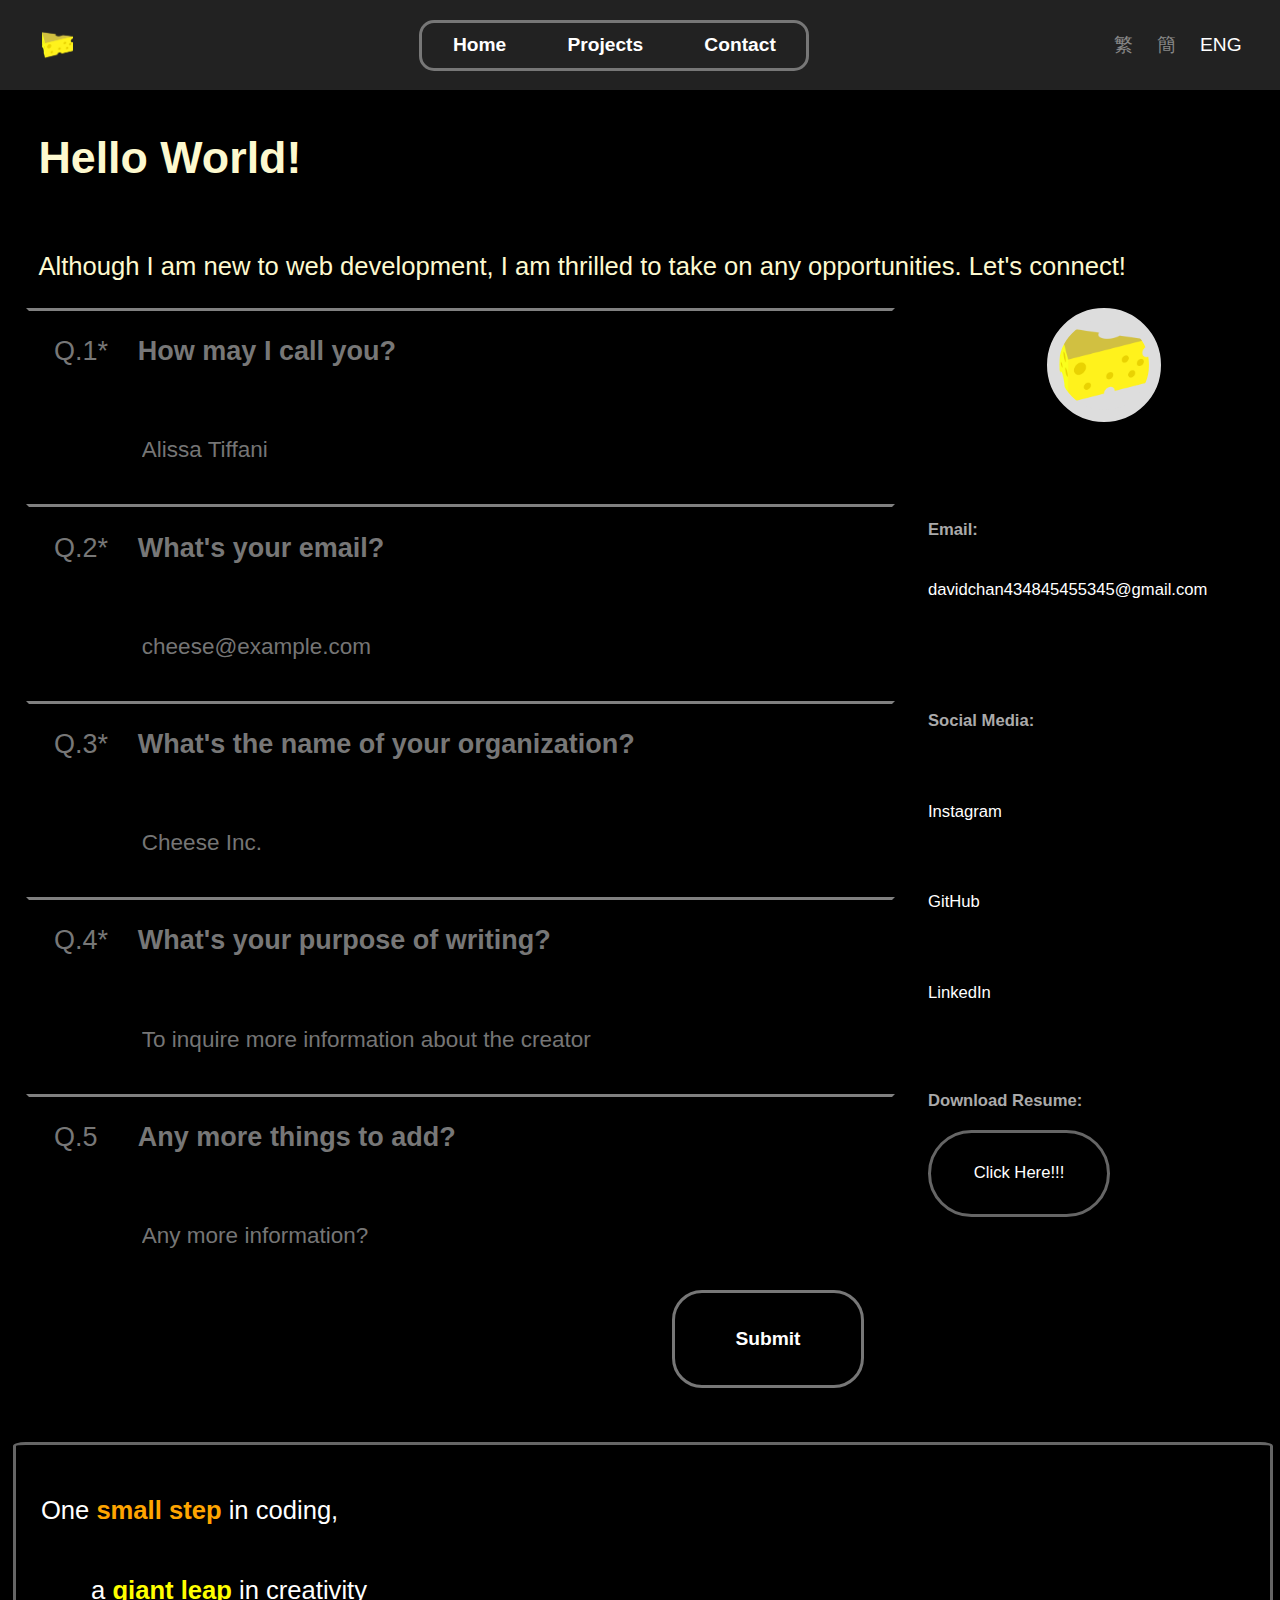
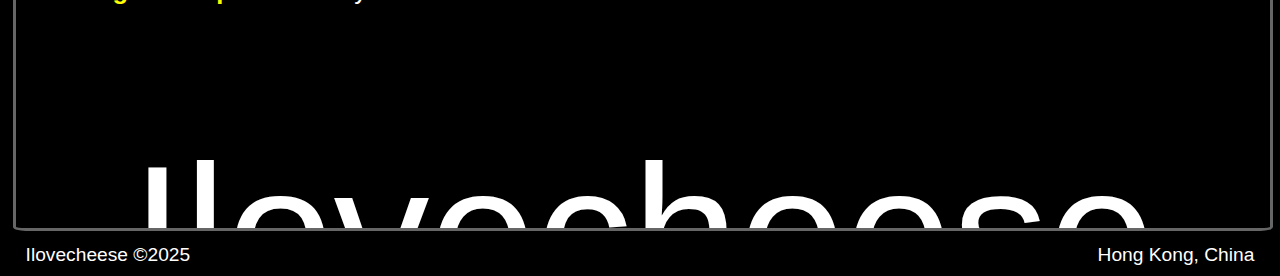
<file: contactEng.html>
<!DOCTYPE html>
<html lang="en">
<head>
    <meta charset="UTF-8">
    <meta name="viewport" content="width=device-width, initial-scale=1.0">
    <title>Document</title>
    <link rel="stylesheet" href="contactEng.css">
</head>
<body>
    <img src="image/cheese.png" id="cheeseCursor">    </div>
    <div id="detectArea"></div>

    <div id="topBar">
        <div id="icon">
            <img src="image/cheese.png" id="iconImg" onclick="showCursor()">
             <div id="text">Click for Cheese cursor</div>
        </div>
       
        <div id="title">
           <div id="pageSelectorContainer">
                <div id="Home" class="button"> <a href="index.html"> Home</a></div>
                <div id="Projects" class="button"> <a href="projectsEng.html"> Projects</a></div>
                <div id="contact" class="button"> <a href="contactEng.html"> Contact</a> </div>
           </div>
        </div>

        <div id="languageSelector">
                <div id="tradChin" class="lang" ><a style="color:#888888;text-decoration: none;">繁</a></div>
                <div id="simpChin" class="lang"><a style="color:#888888;text-decoration: none;">簡</a></div>
                <div id="eng" class="lang"><a href="index.html" style="color:white;text-decoration: none;">ENG</a></div>
        </div>
    </div>

    <div id="main" > 
        <div id="mainTitle">Hello World!</div>
        <div id="mainSubtitle">Although I am new to web development, I am thrilled to take on any opportunities. Let's connect!</div>
        <form id="form" action="https://api.web3forms.com/submit" method="POST">
            <input type="hidden" name="access_key" value="ee89de93-ed03-40f6-8118-cd33395cd8b8">
            <div id="q1Container" class="quesContainer">
                <div id="q1Text" class="qText">Q.1*</div>
                <div id="q1" class="question">How may I call you?</div>
                <input type="text" id="input1" class="input" placeholder="Alissa Tiffani" style="color:#888888" name="name" required>
            </div>
            <div id="q2Container" class="quesContainer">
                <div id="q2Text" class="qText">Q.2*</div>
                <div id="q2" class="question">What's your email?</div>
                <input type="email" id="input2" class="input" style="color:#888888" placeholder="cheese@example.com" name="email" required>
            </div>
            <div id="q3Container" class="quesContainer">
                <div id="q3Text" class="qText">Q.3*</div>
                <div id="q3" class="question">What's the name of your organization?</div>
                <input type="text" id="input3" class="input" style="color:#888888" placeholder="Cheese Inc." name="organization name" required>
            </div>
            <div id="q4Container" class="quesContainer">
                <div id="q4Text" class="qText">Q.4*</div>
                <div id="q4" class="question">What's your purpose of writing?</div>
                <input type="text" id="input4" class="input" style="color:#888888" placeholder="To inquire more information about the creator" name="information" required>
            </div>
            <div id="q5Container" class="quesContainer">
                <div id="q5Text" class="qText">Q.5</div>
                <div id="q5" class="question">Any more things to add?</div>
                <input type="text" id="input5" class="input" style="color:#888888" placeholder="Any more information?" name="addition information">
            </div>
            <div id="submitContainer">
                 <button id="submit"  type="submit"> 
                Submit
            </button>
            <div id="warning">
                Please answer Q1 to Q4
            </div>
            </div>
           
        </form>
        <div id="contactDetail">
            <div id="pic"></div>
            <div id="emailContainer">
                <div id="title">
                    Email:
                </div>
                <div id="emailContent">
                    davidchan434845455345@gmail.com
                </div>
            </div>
            <div id="socialContainer">
                <div id="socialTitle">Social Media:</div>
                <div id="socialItem2" class="socialItems" onclick="openApp(1)">Instagram</div>
                <div id="socialItem3" class="socialItems" onclick="openApp(2)">GitHub</div>
                <div id="socialItem4" class="socialItems" onclick="openApp(3)">LinkedIn</div>
            </div>
            <div id="resumeContainer">
                <div id="resumeTitle">Download Resume:</div>
                <div id="resumeButton">
                    <a href="Resume.pdf" download style="color:white; text-decoration: none;">Click Here!!!</a>
                </div>
            </div>
        </div>


  

        <div id="footer">
        <div id="info">
            <div id="hello"><p>One <label style="color:orange; font-weight: bold;">small step</label>  in coding,</p> <p style="position:relative; left:10%;"> a <label style="color:yellow; font-weight:bold;">giant leap</label> in creativity</p></div>
            <div id="exploreContainer" class="buttonFooter" >
                <div id="exploreTitle" style="color:lightgreen; font-weight: bold; font-size: 3vw;">Explore</div>
                    <div id="explore1" class="exploreButton" onclick="redirect(0,2)">Home</div>
                    <div id="explore2" class="exploreButton" onclick="redirect(1,2)">Projects</div>
                    <div id="explore3" class="exploreButton" onclick="redirect(2,2)">Contact</div>
            </div>
            <div id="socialContainer" class="buttonFooter">
                <div id="socialTitle"  style="color:lightblue; font-weight: bold; font-size: 3vw;">Follow me</div>
                    <div id="social2" class="socialButton" onclick="openApp(1)">Instagram</div>
                    <div id="social3" class="socialButton" onclick="openApp(2)">GitHub</div>
                    <div id="social4" class="socialButton" onclick="openApp(3)">LinkedIn</div>
                    
                
            </div>
            <div id="otherPagesContainer" class="buttonFooter">
                    <div id="projectContainer" class="container" onclick="redirect(0,2)">
                        <div id="projectTitle" class="title" >Home</div>
                        <div id="projectSubTitle" class="subtitle">Return to home page</div>
                         <div id="arrowImgContainer">
                            <div id="arrowImg" class="arrow"></div>
                         </div>
                    </div>
                    <div id="contactContainer" class="container" onclick="redirect(2,2)">
                         <div id="contactTitle" class="title">Projects</div>
                        <div id="contactSubTitle" class="subtitle">Explore projects</div>
                        <div id="arrowImgContainer">
                            <div id="arrowImg" class="arrow"></div>
                        </div>
                        
                    </div>
            </div>
            <div id="name">
                Ilovecheese
            </div>
        </div>
        <div id="copyrightContainer">
            <div id="copyright">Ilovecheese ©2025</div>
            <div id="base">Hong Kong, China</div>
        </div>
    </div>
    </div>

    

    <script src="contactEng.js"></script>
</body>
</html>
</file>
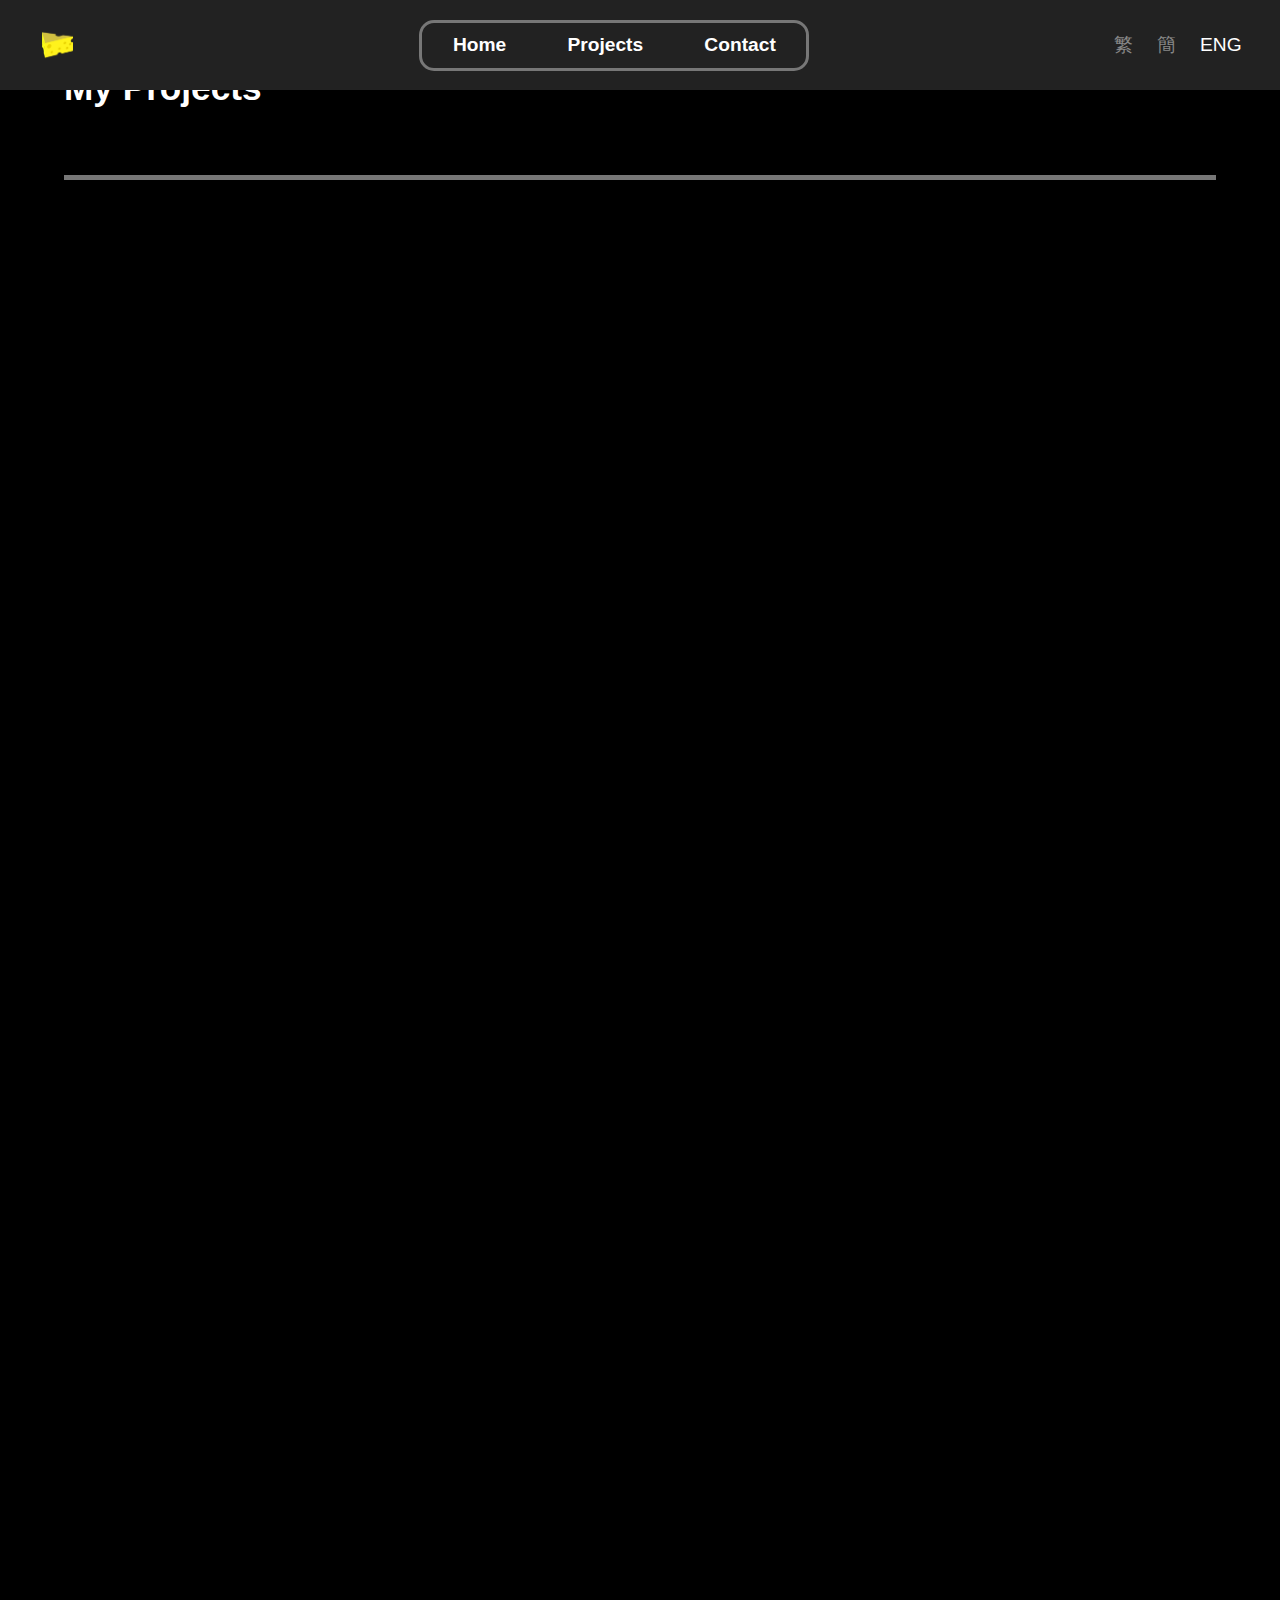
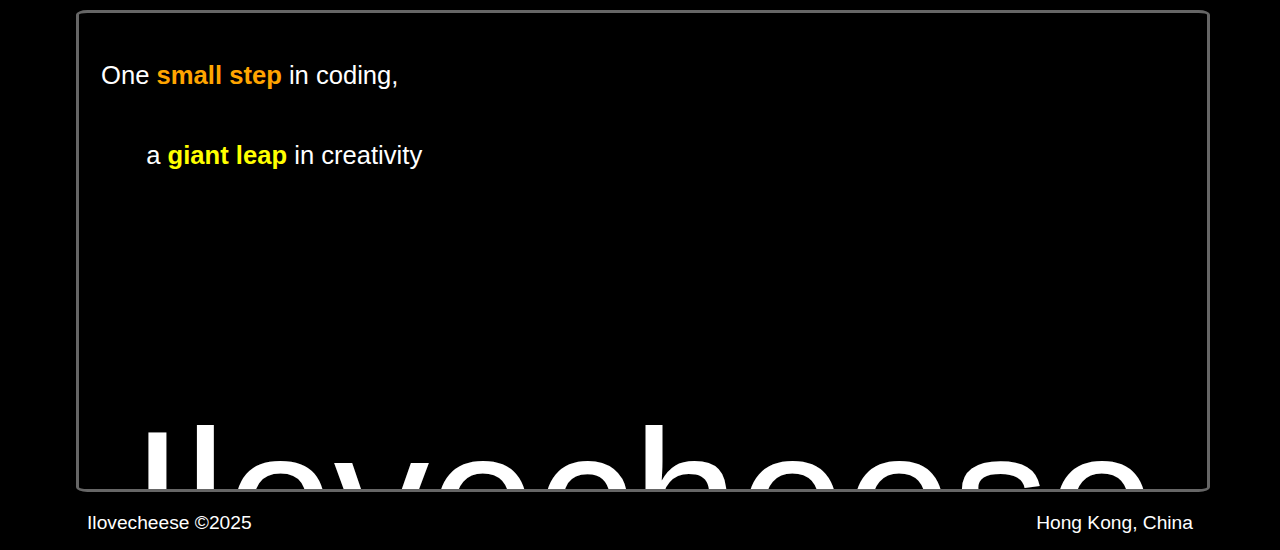
<file: projectsEng.html>
<!DOCTYPE html>
<html lang="en">
<head>
    <meta charset="UTF-8">
    <meta name="viewport" content="width=device-width, initial-scale=1.0">
    <title>Document</title>
    <link rel="stylesheet" href="projectsEng.css">
</head>
<body id="body">
    <img src="image/cheese.png" id="cheeseCursor">
    <div id="detectArea"></div>


    <div id="cursorDesc">You'll be directed to my Github page</div>
    <div id="topBar">
        <div id="icon">
            <img src="image/cheese.png" id="iconImg" onclick="showCursor()">
             <div id="text">Click for Cheese cursor</div>
        </div>
       
        <div id="title">
           <div id="pageSelectorContainer">
                <div id="Home" class="button"> <a href="index.html"> Home</a></div>
                <div id="Projects" class="button"> <a href="projectsEng.html"> Projects</a></div>
                <div id="contact" class="button"> <a href="contactEng.html"> Contact</a> </div>
           </div>
        </div>

        <div id="languageSelector">
                <div id="tradChin" class="lang" ><a style="color:#888888;text-decoration: none;">繁</a></div>
                <div id="simpChin" class="lang"><a style="color:#888888;text-decoration: none;">簡</a></div>
                <div id="eng" class="lang"><a href="index.html" style="color:white;text-decoration: none;">ENG</a></div>
        </div>
    </div>


    <div id="mainContainer">
        <div id="title" color="white"> My Projects </div>
        <div id="project1Container" class="projects">
            <div id="image1Container" class="imageContainer">
                <div id="image1" class="image"></div>
            </div>
            <div id="projectTitle1" class="projectTitle">Simple Candy Crush</div>
            <div id="projectDesc1" class="projectDesc">Despite the game being simple, it still contains <label class="highlight">similar elements</label>  as the real game. For instance 
                <ul>
                    <li>Finding and removing matches</li>
                    <li><label class="highlight">Gravity</label> application</li>
                    <li><label class="highlight">Cascade</label> Matching</li>
                </ul>  
                Also, users could also <label class="highlight">choose how the board</label> is set up.
            </div>
            <div id="direct1" class="direct" >Visit</div>
        </div>
        <div id="project2Container" class="projects">
            <div id="image2Container" class="imageContainer">
                <div id="image2" class="image"></div>
            </div>
            <div id="projectTitle2" class="projectTitle">Cheese Portfolio</div>
             <div id="projectDesc2" class="projectDesc">A simple projects built by <label class="highlight">vanilla javascript, css and html</label>. Frameworks and libraries will be implemented in the future (or other projects if I have the effort). <br> <br>Anyway, there are some <label class="highlight">Easter Eggs</label> hidden in my portfolio. Can you find any? :) <br><br> Credit: UI design inspired by <label class="highlight">thegr8binil</label></div>
            <div id="direct2" class="direct">Visit</div>
        </div>
        <div id="project3Container" class="projects">
            <div id="image3Container" class="imageContainer">
                <div id="image3" class="image"></div>
            </div>
            <div id="projectTitle3" class="projectTitle">Inverse Matrix Asymmetric Encryption</div>
             <div id="projectDesc3" class="projectDesc">A modified version of the <label class="highlight">Hill cipher</label>. Using padding and inverse matrices, this program enables user to <label class="highlight">encrypt</label> a line of english sentence into Chinese-like characters, vice versa.</div>
            <div id="direct3" class="direct">Visit</div>
        </div>

    <div id="footer">
        <div id="info">
            <div id="hello"><p>One <label style="color:orange; font-weight: bold;">small step</label>  in coding,</p> <p style="position:relative; left:10%;"> a <label style="color:yellow; font-weight:bold;">giant leap</label> in creativity</p></div>
            <div id="exploreContainer" class="buttonFooter" >
                <div id="exploreTitle" style="color:lightgreen; font-weight: bold; grid-area:1 / 1 / span 1 / span 1">Explore</div>
                    <div id="explore1" class="exploreButton" onclick="redirect(0,2)">Home</div>
                    <div id="explore2" class="exploreButton" onclick="redirect(1,2)">Projects</div>
                    <div id="explore3" class="exploreButton" onclick="redirect(2,2)">Contact</div>
            </div>
            <div id="socialContainer" class="buttonFooter">
                    <div id="socialTitle"  style="color:lightblue; font-weight: bold;">Follow me</div>
                    <div id="social2" class="socialButton" onclick="openApp(1)">Instagram</div>
                    <div id="social3" class="socialButton" onclick="openApp(2)">GitHub</div>
                    <div id="social4" class="socialButton" onclick="openApp(3)">LinkedIn</div>
                    
                
            </div>
            <div id="otherPagesContainer" class="buttonFooter">
                    <div id="projectContainer" class="container" onclick="redirect(1,2)">
                        <div id="projectTitle" class="title" >Projects</div>
                        <div id="projectSubTitle" class="subtitle">Explore projects</div>
                         <div id="arrowImgContainer">
                            <div id="arrowImg" class="arrow"></div>
                         </div>
                    </div>
                    <div id="contactContainer" class="container" onclick="redirect(2,2)">
                         <div id="contactTitle" class="title">Contact</div>
                        <div id="contactSubTitle" class="subtitle">Any jobs?</div>
                        <div id="arrowImgContainer">
                            <div id="arrowImg" class="arrow"></div>
                        </div>
                        
                    </div>
            </div>
            <div id="name">
                Ilovecheese
            </div>
        </div>
        <div id="copyrightContainer">
            <div id="copyright">Ilovecheese ©2025</div>
            <div id="base">Hong Kong, China</div>
        </div>
    </div>
    </div>

    

    <script src="projectsEng.js"></script>
</body>
</html>
</file>
<file: contactEng.css>
body{
    background-color: black;
    font-family: 'Segoe UI', Tahoma, Geneva, Verdana, sans-serif;
    color:white;
    display: flex;
    align-items: center;
    justify-content: center;
        overflow-x:hidden;
}
body>#cursorDesc{
    position:absolute;
    width:20%;
    height:5%;
    background-color: purple;
    border-radius: 20px;
    display: inline-flex;
    align-items: center;
    justify-content: center;
    font-family: 'Segoe UI', Tahoma, Geneva, Verdana, sans-serif;
    font-size: small;
    z-index:10;
    transition: 0.2s linear;
    opacity: 0;

}

body>#detectArea{
    position:fixed;
    width:100%;
    height:10%;
    z-index:10;
}

#cheeseCursor{
    position:absolute;
    z-index: 10;
    height:3vw;
    width:3vw;
    animation: moveCursor 10s forwards infinite linear;
    opacity:0;
    z-index:-10;
    transition: 0.5s linear;
}

@keyframes moveCursor{
    to{
        transform: rotate(360deg);
    }
}
body>#topBar{
    position:fixed;
    display: flex;
    width:100%;
    left:0;
    justify-content: space-between;
    height:10%;
    background-color: #222222;
    z-index:0;
    align-items: center;
    top:-20%;
    z-index:11;
        font-size: 1.5vw;
    transition: linear 0.3s;
}

body>#topBar>#icon{
    display: flex;
    justify-content: center;
    align-items: center;
    position:relative;
    height:3vw;
    width:3vw;
    margin-left: 3%;
    cursor:pointer;
    border-radius: 5px;

}
body>#topBar>#title{
    color:white;
   font-size:1.5vw;
    font-weight: bold;
    border: 3px #777777 solid;
    border-radius: 15px;
    position:relative;
    width:30%;
    height:50%;
}
body>#topBar>#title>#pageSelectorContainer{
    position:relative;
    width:100%;
    height:100%;
     display: flex;
    flex-direction: row;
    align-items: center;

    justify-content: space-around;
}
body>#topBar>#title>#pageSelectorContainer>.button>a{
        cursor: pointer;
        transition:linear 0.2s;
        color:white; 
        text-decoration: none;
}
body>#topBar>#title>#pageSelectorContainer>.button>a:hover{
    color:cyan;
}
body>#topBar>#languageSelector{
    position:relative;
    width:10%;
    height:80%;
    display: flex;
    right:3%;
    align-items: center;
    justify-content: space-between;
    color:white;
    font-size:1.5vw;
}
body>#topBar>#languageSelector>.lang{
    cursor: pointer;
}
body>#topBar:has(#icon:hover) > #icon>#text{
    animation: showText 0.3s forwards;
}
@keyframes showText{
    to{
        opacity: 1;
    }
}
body>#topBar>#icon>#text{
    color:white;
    position:absolute;
    width:400%;
    height:50%;
    display: flex;
    align-items: center;
    text-align: center;
    justify-content: center;
    left:100%;
    background-color: #222222;
    border-radius:10px;
    font-family: 'Segoe UI', Tahoma, Geneva, Verdana, sans-serif;
    opacity: 0;
    font-size: small;
}
body>#topBar>#icon>#iconImg{
    position:relative;
    height:80%;
    width:80%;

}


body>#topBar>#topBarTitle{
    position:relative;
    font-size: large;
    z-index: 100;
    color:white;
    font-family: 'Segoe UI', Tahoma, Geneva, Verdana, sans-serif;
    padding:2%;
}

body>#topBar>#closeApp{
    position:relative;
    font-size: large;
    z-index: 100;
    color:white;
    font-family: 'Segoe UI', Tahoma, Geneva, Verdana, sans-serif;
    padding:2%;
    cursor: pointer;
}

@keyframes scrollDown{
    to{
        top:0;
    }
}
@keyframes scrollUp{
    to{
        top:-20%;
    }
}

#main{
    position:absolute;
    left:0;
    top:0;
    width:100%;
    top:10%;
    height:100%;
    display:inline-grid;
    row-gap: 3%;
    grid: 15% auto 120% / 67.5% 27.5%;
    column-gap: 5%;
}

#main #mainTitle{
    grid-area: 1 / 1 / span 1 / span 2;
    position:relative;
    font-size:3.5vw;
    font-weight: bolder;
    padding-left:3%;
    display:inline-flex;
    align-items: center;
    color:rgb(253, 249, 207);
    left:-10%;
    opacity: 0;
    transition: 0.5s ease-in-out;

}

#main #mainSubtitle{
    grid-area: 2 / 1 / span 1 / span 2;
    padding-left: 3%;
    font-size:2vw;
    color:rgb(253, 249, 207);
    position:relative;
      left:-10%;
    opacity: 0;
    transition: 0.5s 0.2s ease-in-out;
}

#main #form{
    grid-area: 3 / 1 / span 1 / span 1;
    padding-left: 3%;
    display: inline-flex;
    flex-direction: column;
    justify-content: space-evenly;
    align-items: baseline;
    color:#777777;
   
}

#main #form .quesContainer{
    position:relative;
    width:100%;
    height:20%;
    display: inline-grid ;
    padding-left: 3%;
    grid:auto auto / 10% auto;
    border:3px solid;
    border-top-color: grey;
    border-bottom-color: black;
    border-left-color: black;
    border-right-color: black;
    padding-top: 3%;
    top:-10%;
    opacity: 0;
        transition:0.2s ease-in-out;
}

#main #form .quesContainer .qText{
    grid-area: 1 / 1 / span 1 / span 1;
    font-size:3vh;

}

#main #form .quesContainer .qText{
    grid-area: 1 / 1 / span 1 / span 1;
    font-size:3vh;
}

#main #form .quesContainer .question{
    grid-area: 1 / 2 / span 1 / span 1;
    font-weight: bolder;
    font-size:3vh;
}

#main #form .quesContainer .input{
    grid-area: 2 / 2 / span 1 / span 2;
    height:70%;
    background-color: black;
    border-color: transparent;
    color:white;
    outline:transparent;
    font-size:2.5vh;
}

#main>#form>.quesContainer:has(.input:focus){
    color:white

}
#main form #submitContainer{
    position:relative;
    display: inline-flex;
    align-self: last baseline;
    width:15vw;
    height:10vw;
    align-items: center;
    justify-self: center;
}
#main form #submitContainer #submit{
    position: absolute;
    overflow: hidden;
    height:100%;
    color:white;
    width:100%;
    display: inline-flex;
    align-self: last baseline;
    justify-self: right;
    border-radius: 30px;
    border:#777777 solid 3px;
    align-items: center;
    justify-content: center;
    font-weight: bolder;
    font-size: 1.5vw;
    cursor: pointer;
    overflow:hidden;
    background-color: black;
    z-index:10000;
    transition: 0.1s ease-in-out
}


#main form #submitContainer #submit:after{
    content:"";
    position:absolute;
    z-index: -1;
    overflow: hidden;
    background-color: cyan;

    display: inline-flex;
    width:2vw;
    height:2vw;

    top:100%;
    border-radius: 40px;

    transition: 0.3s ease-in-out;
}

#main form #submitContainer #submit:hover:after {
    top:0%;
    width:50vw;
    height:50vh;
}

#main form #submitContainer #submit:hover{
    border-color: white;
}

#main form #submitContainer #warning{
    position: absolute;
    overflow: hidden;
    height:100%;
    color:white;
    width:100%;
    display: inline-flex;
    align-self: center;
    justify-self: center;
    opacity: 0;
    border-radius: 30px;
    border:#777777 dotted 3px;
    align-items: center;
    justify-content: center;
    font-weight: bolder;
    font-size: 1vw;
    cursor: pointer;
    overflow:hidden;
    background-color: black;
    z-index:10;
    top:-10%;
}

#main #contactDetail{
    grid-area: 3 / 2 / span 1 / span 1;
    position:relative;
    display:inline-grid;
    opacity: 0;
    left:-10%;
    grid: 15% 15% 40% 15%/ 100%;
    transition: 0.5s 0.5s ease-in-out;
    
}

#main #contactDetail #pic{
    background-image: url("image/cheese.png");
    background-size: contain;
    background-color: #DDDDDD;
    border:1vw solid #DDDDDD;
    border-radius:10000px;
    position:relative;
    width:10vw;
    height:10vw;
    display: inline-flex;
    justify-self: center;
    position:relative;
    height:10vh;
    width:10vh;

    
}

#main #contactDetail #emailContainer{
    grid-area: 2 / 1 / span 1 / span 1;
    font-size:1.3vw;
    top:1vh;
    position:relative;
    height:100%;
    width:100%;
    display: inline-flex;
    flex-direction: column;
    align-self: center;
    justify-self: center;
    justify-content: space-evenly;
}

#main #contactDetail #emailContainer #title{
    font-weight: bold;
    color: #AAAAAA;
}
#main #contactDetail #emailContainer #emailContent{
    color:white;
}

#main #contactDetail #socialContainer{
    grid-area: 3 / 1 / span 1 / span 1;
    font-size: 1.3vw;
    top:1vh;
    position:relative;
    display: inline-flex;
    flex-direction: column;

    justify-content: space-evenly;
}

#main #contactDetail #socialContainer #socialTitle{
    font-weight: bold;
    color:#AAAAAA;
}
#main #contactDetail #socialContainer .socialItems{
    cursor:pointer;
    transition: 0.2s ease-in-out;
}
#main #contactDetail #socialContainer .socialItems:hover{
    transform: translateX(10px);
    color:cyan;
}

#main #contactDetail #resumeContainer{
    grid-area: 4 / 1 / span 1 / span 1;
    font-size:1.3vw;
    top:1vh;
    position: 1vh;
    display: inline-flex;
    position:relative;
    flex-direction: column;
    justify-content: space-evenly;
}
#main #contactDetail #resumeContainer #resumeTitle{
    color:#AAAAAA;
    font-weight: bold;
}
#main #contactDetail #resumeContainer #resumeButton{
    position:relative;
    height:50%;
    width:50%;
    border:#666666 solid 3px;
    border-radius: 100px;
    display: inline-flex;
    align-items: center;
    justify-content: center;
    cursor:pointer;
    overflow:hidden;
}
#main #contactDetail #resumeContainer #resumeButton:after{
    content:"";
    position:absolute;
    width:2vw;
    height:2vw;
    top:100%;
    border-radius: 100px;
    background-color: cyan;
    transition:0.3s ease-in-out;
    z-index:-1;
}
#main #contactDetail #resumeContainer #resumeButton:hover:after{
    width:20vw;
    height:10vh;
    top:0;
}
#footer{
    position:relative;
    grid-area:5 / 1 / span 1 / span 2;
    width:100%;
    height:100%;
    display: inline-grid;
    grid: 90% 10%/100%;

    }
    #footer>#info>.buttonFooter{
        position: relative;
        left:-30%;
        opacity: 0;
    }
    #footer>#info{
        position:relative;
        width:98%;
        height:98%;
        left:1%;
        left:1%;
        border: 3px #666666 solid;
        border-radius: 1%;
        color:white;
        display: grid;
        grid:  50% 50% / 40% 15% 20% 25%;
        overflow:hidden;


    }
    #footer>#info>#hello{
        grid-area: 1 / 1 / span 1 / span 1;
        position:relative;
        height:100%;
        width:100%;
        padding-top:5%;
        padding-left:5%;
        font-size: 2vw;
        display: flex;
        flex-direction: column;
    }
    #footer>#info>#exploreContainer{
        grid-area: 1 / 2 / span 1 / span 1;
        position:relative;
        height:100%;
        width:100%;
        display: grid;
        font-size: 1vw;
        grid: 30% 17% 17% 17% / auto;
        top:10%;

    }
    #footer>#info>#exploreContainer>.exploreButton{
        cursor: pointer;
        width:fit-content;
        overflow: hidden;
        transition:  0.1s ease-out;
    }
    #footer>#info>#exploreContainer>.exploreButton:after{
        content:"";
        display: flex;
        position:relative;
        background-color: lightblue;
        height:3%;
        width: 100%;
        left:-100%;
        transition: 0.1s ease-out;


    }
    #footer>#info>#exploreContainer>.exploreButton:hover:after{
        left:0;
    }
    #footer>#info>#exploreContainer>.exploreButton:hover{
        color: lightblue;
    }
    #footer>#info>#socialContainer{
        grid-area: 1 / 3 / span 1 / span 1;
        position:relative;
        height:100%;
        width:100%;
        display:grid;
        top:10%;
        grid: 30% 20% 20% / auto auto;
        
    }
    #footer>#info>#socialContainer>#socialTitle{
        grid-area: 1/ 1 / span 1 / span 2;
    }
    #footer>#info>#socialContainer>.socialButton{
        font-size:1vw;
        cursor:pointer;
        position:relative;
        width:fit-content;
        overflow:hidden;
        transition: 0.1s ease-out;
    }
    #footer>#info>#socialContainer>.socialButton:after{
        content: "";
        display: flex;
        position:relative;
        width:100%;
        height:3%;
        background-color: lightblue;
        left:-100%;
        transition: 0.1s ease-out;
    }
    #footer>#info>#socialContainer>.socialButton:hover:after{
        left:0%;
    }
    #footer>#info>#socialContainer>.socialButton:hover{
        color:lightblue;
    }
    #footer>#info>#otherPagesContainer{
        grid-area: 1 / 4 / span 1 / span 1;
        position:relative;
        height:80%;
        top:10%;
        width:80%;
        display: grid;
        grid: 50% 50% / 100%;
    }
    #footer>#info>#otherPagesContainer>.container{
        display: grid;
        cursor: pointer;;
        grid:50% 50% / 50% 50%;
    }
    #footer>#info>#otherPagesContainer>.container>.title{
        grid-area: 1 / 1 / span 1 / span 1;
        font-weight:bold;
        font-size:1.5vw;
        display: flex;
        align-items: center;
        justify-content: center;
        transition:linear 0.1s;
    }
    #footer>#info>#otherPagesContainer>.container>.subtitle{
        grid-area: 2 / 1 / span 1 / span 1;
        display: flex;
        align-items: center;
        justify-content: center;
        font-size:0.75vw;
        color:var(--mainFontColor);
        transition:linear 0.1s;
    }
    #footer>#info>#otherPagesContainer>.container>#arrowImgContainer{
        grid-area: 1 / 2 / span 2 / span 1;
        display: flex;
        align-items: center;
        justify-content: center;
        
       
        width:80%;
        height:80%;
    }
    #footer>#info>#otherPagesContainer>.container>#arrowImgContainer>.arrow{
        background-image : url("image/arrow.png");
         background-repeat: no-repeat;
        background-size: contain;
        position:relative;
        width:3vw;
        height:3vw;
        transition:ease-out 0.1s;
    }
    #footer>#info>#otherPagesContainer>.container:hover > .title{
        color:cornflowerblue
    }
    #footer>#info>#otherPagesContainer>.container:hover > #arrowImgContainer>.arrow{
        transform: rotateZ(-45deg);
    }
    #footer>#info>#name{
        grid-area: 2 / 1 / span 1 / span 4;
        position:relative;
        display: flex;
        justify-content: center;
        align-items: last baseline;
        font-size:15vw;
        bottom:-60%;

    }
    #footer>#copyrightContainer{
        display: flex;
        color:white;
        align-items: center;
        justify-content: space-between;
        padding-left:2%;
        padding-right: 2%;
        font-size:1.5vw;
    }

@media (max-width:450px){
#main{
    grid: 15% auto 100%/ 65.5% 29.5%;
}
      body>#topBar>#title{
   font-size:2vw;
}

#main #mainTitle{
    font-size: 7vw;
}
#main #mainSubtitle{
    font-size:4vw;
}
body>#topBar>#languageSelector>.lang{
    font-size:2vw;
}

  body #main #footer{
        position:relative;
        height:150%;
        top:2%;
    }
      body #main #footer #info #hello{
        font-size:2.5vw;
    }
      body #main #footer #info div #exploreTitle{
        font-size:3vw;
    }
      body #main #footer #info #exploreContainer .exploreButton{
        font-size:1.5vw;
    }
      body #main #footer #info #socialContainer .socialButton{
        font-size:1.5vw;
    }
      body #main #footer #info #otherPagesContainer .container .title{
        font-size:2.5vw;
    }
      body #main #footer #info #otherPagesContainer .container .subtitle{
        font-size: 1.5vw;
        width:100%;
    }
      body #main #footer #info #name{
        position:relative;
        top:20%;
    }
      body #main #footer #copyrightContainer{
        font-size:3vw;
    }

    
#main #form .quesContainer .qText{
    font-size:3vw;

}

#main #form .quesContainer .qText{
    font-size:3vw;
}

#main #form .quesContainer .question{
    font-size:3vw;
}

#main #form .quesContainer .input{
    font-size:2.5vw;
}
#main #contactDetail #emailContainer{
    word-wrap: break-word;
}
#main #contactDetail #emailContainer #title{
    font-size: 3vw;
}
#main #contactDetail #emailContainer #emailContent{
    font-size:2vw;
}
#main #contactDetail #socialContainer #socialTitle{
    font-size: 3vw;
}
#main #contactDetail #socialContainer .socialItems{
    font-size: 2vw;
}
#main #contactDetail #resumeContainer #resumeTitle{
    font-size:3vw;
}
#main #contactDetail #resumeContainer #resumeButton{
    width:80%;
    height:50%;
    font-size: 2vw;
}
}
</file>
<file: projectsEng.css>
body{
    background-color: black;
    font-family: 'Segoe UI', Tahoma, Geneva, Verdana, sans-serif;
    color:white;
    display: flex;
    align-items: center;
    justify-content: center;
        overflow-x:hidden;
}
body>#cursorDesc{
    position:absolute;
    width:20%;
    height:5%;
    background-color: purple;
    border-radius: 20px;
    display: flex;
    align-items: center;
    justify-content: center;
    font-family: 'Segoe UI', Tahoma, Geneva, Verdana, sans-serif;
    font-size: 1vw;
    z-index:10;
    transition: 0.2s linear;
    opacity: 0;

}

body>#detectArea{
    position:fixed;
    width:100%;
    height:10%;
    z-index:10;
}

#cheeseCursor{
    position:absolute;
    z-index: 10;
    height:3vw;
    width:3vw;
    animation: moveCursor 10s forwards infinite linear;
    opacity:0;
    z-index:-10;
    transition: 0.5s linear;
}

@keyframes moveCursor{
    to{
        transform: rotate(360deg);
    }
}
body>#topBar{
    position:fixed;
    display: flex;
    width:100%;
    left:0;
    justify-content: space-between;
    height:10%;
    background-color: #222222;
    z-index:0;
    align-items: center;
    top:-20%;
    z-index:11;
        font-size: 1.5vw;
    transition: linear 0.3s;
}

body>#topBar>#icon{
    display: flex;
    justify-content: center;
    align-items: center;
    position:relative;
    height:3vw;
    width:3vw;
    margin-left: 3%;
    cursor:pointer;
    border-radius: 5px;

}
body>#topBar>#title{
    color:white;
   font-size:1.5vw;
    font-weight: bold;
    border: 3px #777777 solid;
    border-radius: 15px;
    position:relative;
    width:30%;
    height:50%;
}
body>#topBar>#title>#pageSelectorContainer{
    position:relative;
    width:100%;
    height:100%;
     display: flex;
    flex-direction: row;
    align-items: center;

    justify-content: space-around;
}
body>#topBar>#title>#pageSelectorContainer>.button>a{
        cursor: pointer;
        transition:linear 0.2s;
        color:white; 
        text-decoration: none;
}
body>#topBar>#title>#pageSelectorContainer>.button>a:hover{
    color:cyan;
}
body>#topBar>#languageSelector{
    position:relative;
    width:10%;
    height:80%;
    display: flex;
    right:3%;
    align-items: center;
    justify-content: space-between;
    color:white;
    font-size:1.5vw;
}
body>#topBar>#languageSelector>.lang{
    cursor: pointer;
}
body>#topBar:has(#icon:hover) > #icon>#text{
    animation: showText 0.3s forwards;
}
@keyframes showText{
    to{
        opacity: 1;
    }
}
body>#topBar>#icon>#text{
    color:white;
    position:absolute;
    width:400%;
    height:50%;
    display: flex;
    align-items: center;
    text-align: center;
    justify-content: center;
    left:100%;
    background-color: #222222;
    border-radius:10px;
    font-family: 'Segoe UI', Tahoma, Geneva, Verdana, sans-serif;
    opacity: 0;
    font-size: small;
}
body>#topBar>#icon>#iconImg{
    position:relative;
    height:80%;
    width:80%;

}


body>#topBar>#topBarTitle{
    position:relative;
    font-size: large;
    z-index: 100;
    color:white;
    font-family: 'Segoe UI', Tahoma, Geneva, Verdana, sans-serif;
    padding:2%;
}

body>#topBar>#closeApp{
    position:relative;
    font-size: large;
    z-index: 100;
    color:white;
    font-family: 'Segoe UI', Tahoma, Geneva, Verdana, sans-serif;
    padding:2%;
    cursor: pointer;
}

@keyframes scrollDown{
    to{
        top:0;
    }
}
@keyframes scrollUp{
    to{
        top:-20%;
    }
}



body>#mainContainer{
    position:absolute;
    grid-gap: 20px;
    top:0%;
    width:90%;
    height:100%;
    display: grid;
    grid:20% 50% 50% 50% 100%/ auto;
}
body>#mainContainer>#title{
    color:white;
    font-size:2.75vw;
    font-weight: bold;
    display: flex;
    align-items: center;
    border-bottom: #777777;
    border-style:solid;
    border-width:5px;
    border-top:black;
    border-left:black;
    border-right:black;
}
body>#mainContainer>.projects:hover{
    border-color:white;
}
body>#mainContainer>.projects{
    border:#333333 3px solid;
    border-radius: 10px;
    display:grid;
    transition: 0.5s ease-in-out;
    position:relative;
    opacity: 0;
}  
body>#mainContainer>.projects:nth-child(2n){
    grid: 35% 50% 15%/ 40% 60%;
    right:-30%;
}
body>#mainContainer>.projects:nth-child(2n-1){
    grid: 35% 50% 15%/ 60% 40%;
    left:-30%;
}
body>#mainContainer>.projects:hover > .projectTitle{
    color:cyan;
}

body>#mainContainer>.projects>.imageContainer{
    background: linear-gradient(0deg,rgba(0, 0, 0, 1) 0%, rgba(70, 70, 70, 1) 100%);
    display:flex;
    position:relative;
    width:70%;
    height:90%;
    justify-self: center;
    align-self: center;
    align-items: last baseline;
    justify-content: center;
    overflow-y: hidden;
}
body>#mainContainer>.projects>.imageContainer:hover{
    background: linear-gradient(0deg,rgba(0, 0, 0, 1) 0%, rgba(46, 184, 172, 1) 100%);
}

body>#mainContainer>.projects>.imageContainer>.image{
    position:relative;
    background-size: cover;
    background-repeat: no-repeat;
    top:10%;
    height:80%;
    width:90%;
    transition: 0.3s ease-in-out;
}
body>#mainContainer>.projects>.imageContainer:hover > .image{
    top:0%;
}
body>#mainContainer>.projects>.imageContainer> #image1{
    background-image: url("image/project1.jpeg");
}
body>#mainContainer>.projects>.imageContainer> #image2{
    background-image: url("image/project2.jpeg");
}
body>#mainContainer>.projects>.imageContainer> #image3{
    background-image: url("image/project3.jpeg");
}
body>#mainContainer>.projects:nth-child(2n)>.imageContainer{
    grid-area: 1 / 1 / span 3 / span 1;
}
body>#mainContainer>.projects:nth-child(2n-1)>.imageContainer{
    grid-area: 1 / 2 / span 3 / span 1;
}
body>#mainContainer>.projects>.projectTitle{
    position:relative;
    font-size:2.5vw;
    font-weight: bold;
    display: flex;
    align-items: center;
    transition: 0.5s ease-in-out;
    right:0%;
    left:0%;
}
body>#mainContainer>.projects:nth-child(2n)>.projectTitle{
    grid-area: 1 / 2 / span 1 / span 1;

}

body>#mainContainer>.projects:nth-child(2n-1)>.projectTitle{
    grid-area: 1 / 1 / span 1 / span 1;
}

body>#mainContainer>.projects>.projectDesc{
    color:#AAAAAA;
    font-size:1vw;
}
body>#mainContainer>.projects:nth-child(2n)>.projectDesc{
    grid-area: 2 / 2 / span 1 / span 1;
}
body>#mainContainer>.projects:nth-child(2n-1)>.projectDesc{
    grid-area: 2 / 1 / span 1 / span 1;
}
body>#mainContainer>.projects>.direct{
    position:relative;
    width:90%;
    height:70%;
    display: flex;
    justify-self: center;
    align-self: center;
    border-radius: 10px;
    border: #999999 2px solid;
    align-items: center;
    justify-content: center;
    font-family: 'Segoe UI', Tahoma, Geneva, Verdana, sans-serif;
    font-weight: bold;
    overflow: hidden;
     cursor:none;
    z-index:10;
}
body>#mainContainer>.projects:nth-child(2n)>.direct{
    grid-area: 3 / 2 / span 1 / span 1;
}
body>#mainContainer>.projects:nth-child(2n-1)>.direct{
    grid-area: 3 / 1 / span 1 / span 1;
}

body>#mainContainer>.projects>.direct:after{
    content:"";
    position:absolute;
    display: flex;
    width:5vw;
    height:5vw;
    background-color: orange;
    border-radius: 100%;
    transition: ease-in-out 0.2s;
    z-index:-1;
    top:100%;
        cursor:none;
}

body>#mainContainer>.projects>.direct:hover:after{
    width:100%;
    height:100%;
    top:0%;
    opacity: 1;
    border-radius: 0;
        cursor:none;
}
body>#mainContainer>.projects > .projectDesc > .highlight{
    transition: 0.2s ease-in-out;
}
body>#mainContainer>.projects:hover > .projectDesc > .highlight{
    color:white;
}


body>#mainContainer>.projects > .projectDesc >ul > li .highlight{
    transition: 0.2s ease-in-out;
}
body>#mainContainer>.projects:hover > .projectDesc > ul > li >.highlight{
    color:white;
}


 body>#mainContainer>#footer{
    grid-area: 5 / 1  / span 1 / span 1;
    position:relative;
        width:100%;
        height:60%;
        display: grid;
        grid: 90% 10%/100%;

    }
    body>#mainContainer>#footer>#info>.buttonFooter{
        position: relative;
        left:-30%;
        opacity: 0;
    }
    body>#mainContainer>#footer>#info{
        position:relative;
        width:98%;
        height:98%;
        left:1%;
        left:1%;
        border: 3px #666666 solid;
        border-radius: 1%;
        color:white;
        display: grid;
        grid:  50% 50% / 40% 15% 20% 25%;
        overflow:hidden;


    }
    body>#mainContainer>#footer>#info>#hello{
        grid-area: 1 / 1 / span 1 / span 1;
        position:relative;
        height:100%;
        width:100%;
        padding-top:5%;
        padding-left:5%;
        font-size: 2vw;
        display: flex;
        flex-direction: column;
    }
    body>#mainContainer>#footer>#info>#exploreContainer{
        grid-area: 1 / 2 / span 1 / span 1;
        position:relative;
        height:100%;
        width:100%;
        display: grid;
        font-size: 1vw;
        grid: 30% 17% 17% 17% / auto;
        top:10%;

    }
    body>#mainContainer>#footer>#info>#exploreContainer>.exploreButton{
        cursor: pointer;
        width:fit-content;
        overflow: hidden;
        transition:  0.1s ease-out;
    }
    body>#mainContainer>#footer>#info>#exploreContainer>.exploreButton:after{
        content:"";
        display: flex;
        position:relative;
        background-color: lightblue;
        height:3%;
        width: 100%;
        left:-100%;
        transition: 0.1s ease-out;


    }
    body>#mainContainer>#footer>#info>#exploreContainer>.exploreButton:hover:after{
        left:0;
    }
    body>#mainContainer>#footer>#info>#exploreContainer>.exploreButton:hover{
        color: lightblue;
    }
    body>#mainContainer>#footer>#info>#socialContainer{
        grid-area: 1 / 3 / span 1 / span 1;
        position:relative;
        height:100%;
        width:100%;
        display:grid;
        top:10%;
        grid: 30% 20% 20% / auto auto;
        
    }
    body>#mainContainer>#footer>#info>#socialContainer>#socialTitle{
        grid-area: 1/ 1 / span 1 / span 2;
    }
    body>#mainContainer>#footer>#info>#socialContainer>.socialButton{
        font-size:1vw;
        cursor:pointer;
        position:relative;
        width:fit-content;
        overflow:hidden;
        transition: 0.1s ease-out;
    }
    body>#mainContainer>#footer>#info>#socialContainer>.socialButton:after{
        content: "";
        display: flex;
        position:relative;
        width:100%;
        height:3%;
        background-color: lightblue;
        left:-100%;
        transition: 0.1s ease-out;
    }
    body>#mainContainer>#footer>#info>#socialContainer>.socialButton:hover:after{
        left:0%;
    }
    body>#mainContainer>#footer>#info>#socialContainer>.socialButton:hover{
        color:lightblue;
    }
    body>#mainContainer>#footer>#info>#otherPagesContainer{
        grid-area: 1 / 4 / span 1 / span 1;
        position:relative;
        height:80%;
        top:10%;
        width:80%;
        display: grid;
        grid: 50% 50% / 100%;
    }
    body>#mainContainer>#footer>#info>#otherPagesContainer>.container{
        display: grid;
        cursor: pointer;;
        grid:50% 50% / 50% 50%;
    }
    body>#mainContainer>#footer>#info>#otherPagesContainer>.container>.title{
        grid-area: 1 / 1 / span 1 / span 1;
        font-weight:bold;
        font-size:1.5vw;
        display: flex;
        align-items: center;
        justify-content: center;
        transition:linear 0.1s;
    }
    body>#mainContainer>#footer>#info>#otherPagesContainer>.container>.subtitle{
        grid-area: 2 / 1 / span 1 / span 1;
        display: flex;
        align-items: center;
        justify-content: center;
        font-size:0.75vw;
        color:var(--mainFontColor);
        transition:linear 0.1s;
    }
    body>#mainContainer>#footer>#info>#otherPagesContainer>.container>#arrowImgContainer{
        grid-area: 1 / 2 / span 2 / span 1;
        display: flex;
        align-items: center;
        justify-content: center;
        
       
        width:80%;
        height:80%;
    }
    body>#mainContainer>#footer>#info>#otherPagesContainer>.container>#arrowImgContainer>.arrow{
        background-image : url("image/arrow.png");
         background-repeat: no-repeat;
        background-size: contain;
        position:relative;
        width:3vw;
        height:3vw;
        transition:ease-out 0.1s;
    }
    body>#mainContainer>#footer>#info>#otherPagesContainer>.container:hover > .title{
        color:cornflowerblue
    }
    body>#mainContainer>#footer>#info>#otherPagesContainer>.container:hover > #arrowImgContainer>.arrow{
        transform: rotateZ(-45deg);
    }
    body>#mainContainer>#footer>#info>#name{
        grid-area: 2 / 1 / span 1 / span 4;
        position:relative;
        display: flex;
        justify-content: center;
        align-items: last baseline;
        font-size:15vw;
        bottom:-50%;

    }
    body>#mainContainer>#footer>#copyrightContainer{
        display: flex;
        color:white;
        align-items: center;
        justify-content: space-between;
        padding-left:2%;
        padding-right: 2%;
        font-size:1.5vw;
    }

@media (max-width:450px){
    body>#topBar>#title{
   font-size:2vw;
}
body>#topBar>#languageSelector>.lang{
    font-size:2vw;
}
body #mainContainer #title{
    font-size: 7vw;
}
body>#mainContainer>.projects:nth-child(2n){
    grid: 35% 50% 15%/ 50% 50%;
    right:-30%;
}
body>#mainContainer>.projects:nth-child(2n-1){
    grid: 35% 50% 15%/ 50% 50%;
    left:-30%;
}
body #mainContainer .projects .projectTitle{
    font-size:4vw;
}
body #mainContainer .projects .projectDesc{
    font-size:2vw;
}
 body #mainContainer #footer{
        position:relative;
        height:45%;
        top:2%;
    }
     body #mainContainer #footer #info #hello{
        font-size:2.5vw;
    }
     body #mainContainer #footer #info div #exploreTitle{
        font-size:3vw;
    }
     body #mainContainer #footer #info #exploreContainer .exploreButton{
        font-size:1.5vw;
    }
     body #mainContainer #footer #info #socialContainer .socialButton{
        font-size:1.5vw;
    }
     body #mainContainer #footer #info #otherPagesContainer .container .title{
        font-size:2.5vw;
    }
     body #mainContainer #footer #info #otherPagesContainer .container .subtitle{
        font-size: 1.5vw;
        width:100%;
    }
     body #mainContainer #footer #info #name{
        position:relative;
        top:20%;
    }
     body #mainContainer #footer #copyrightContainer{
        font-size:3vw;
    }
}
</file>
